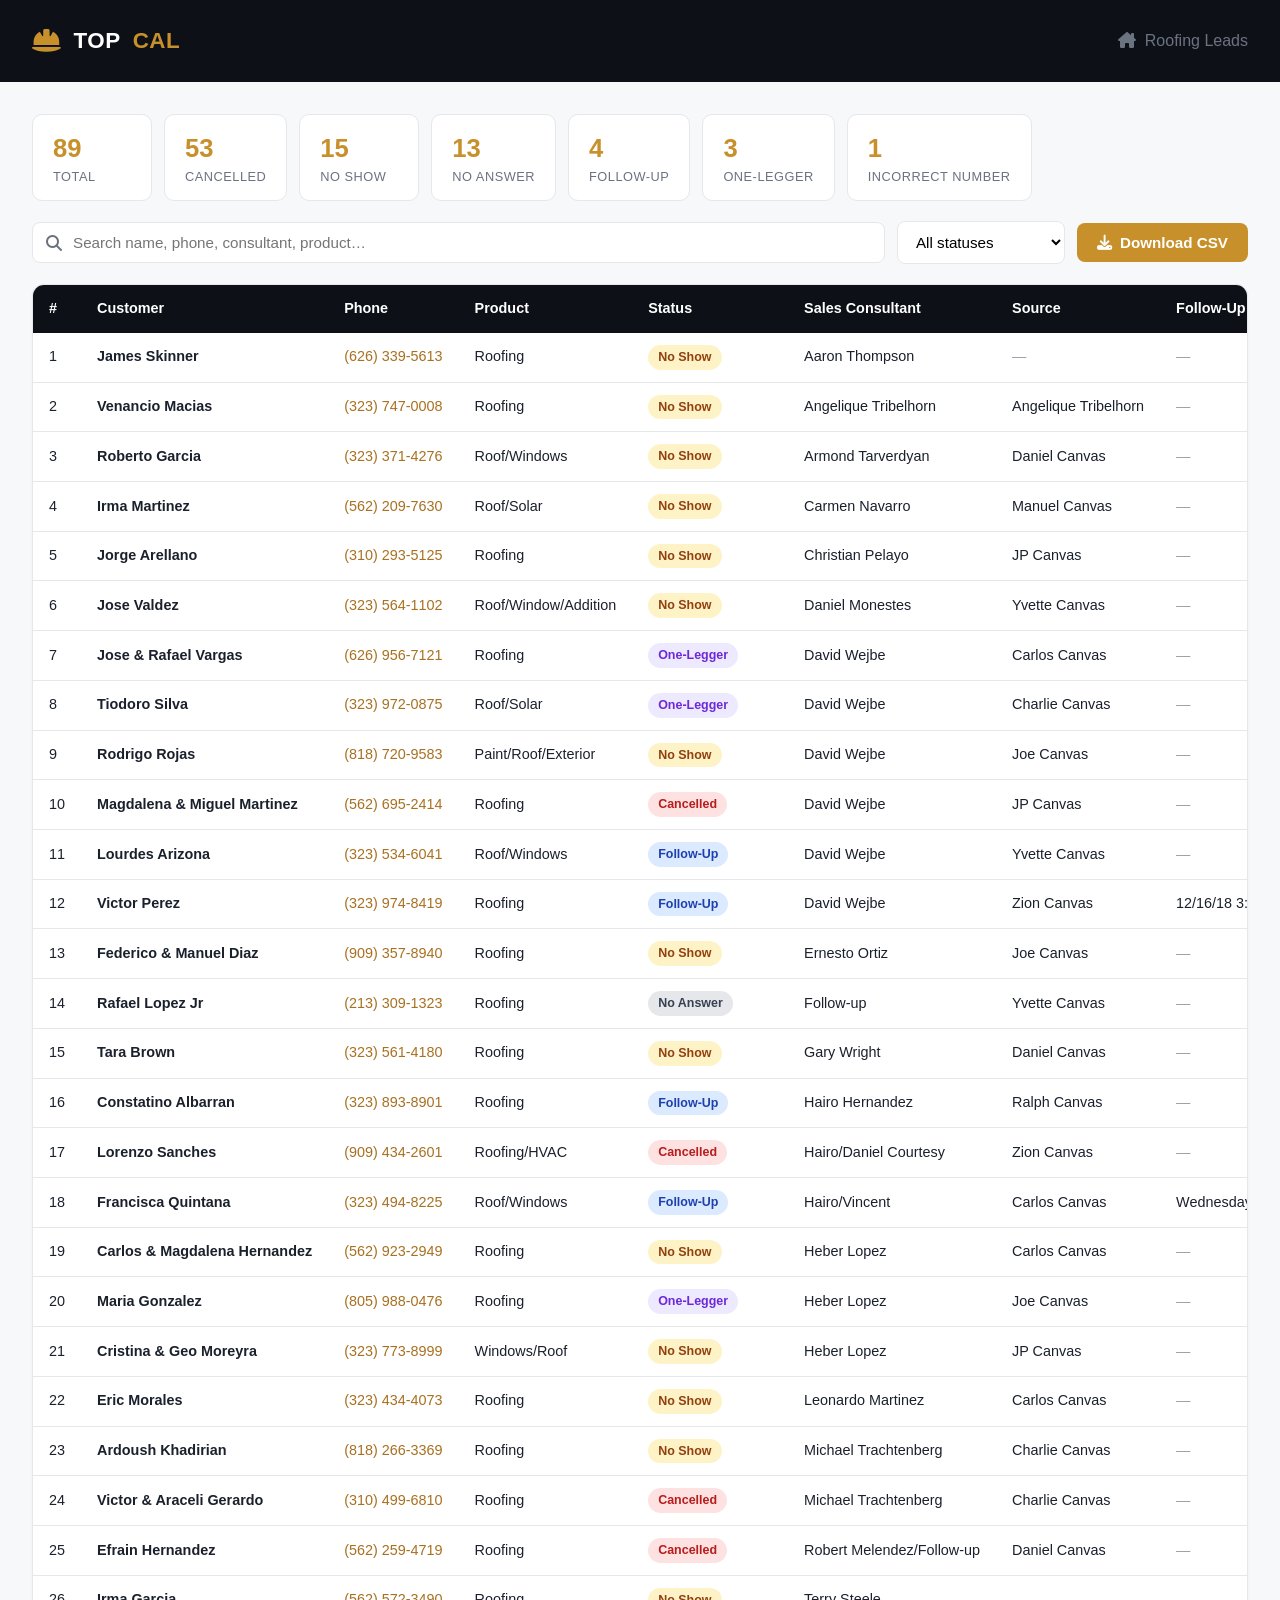
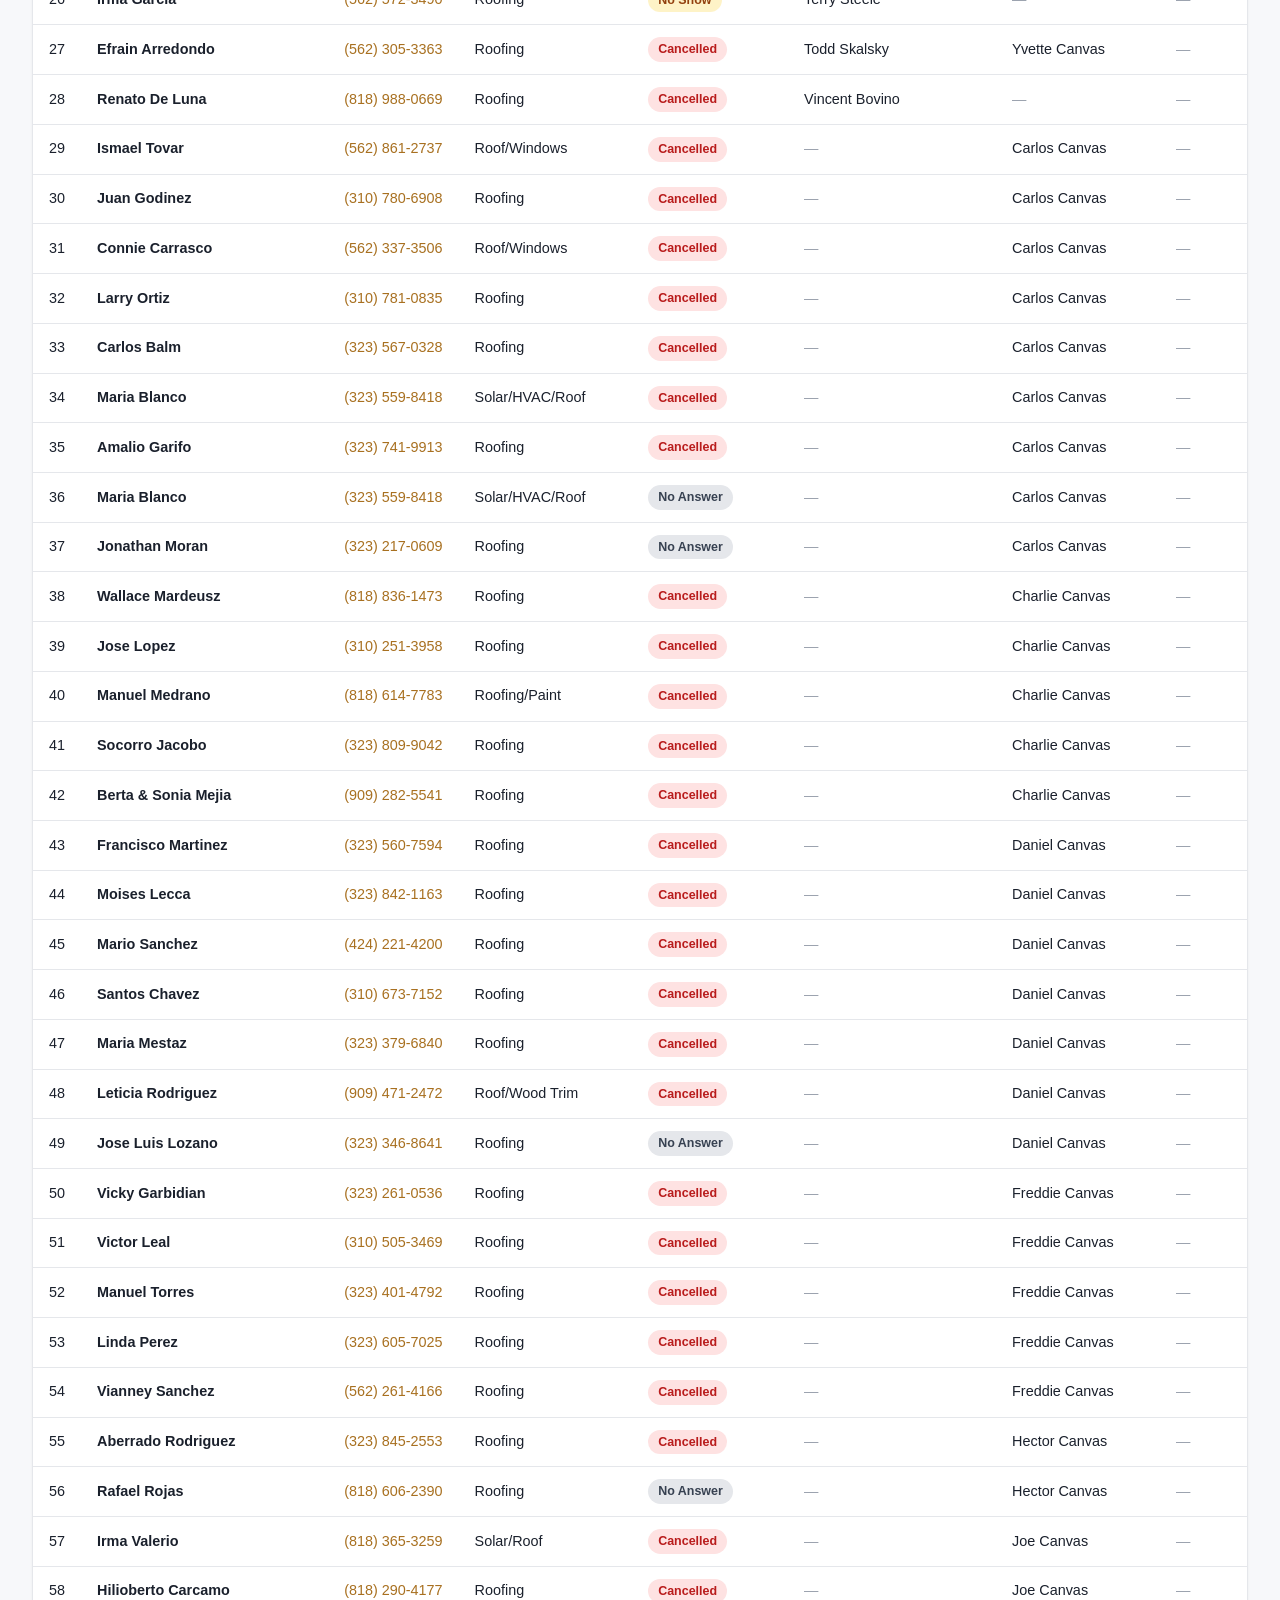
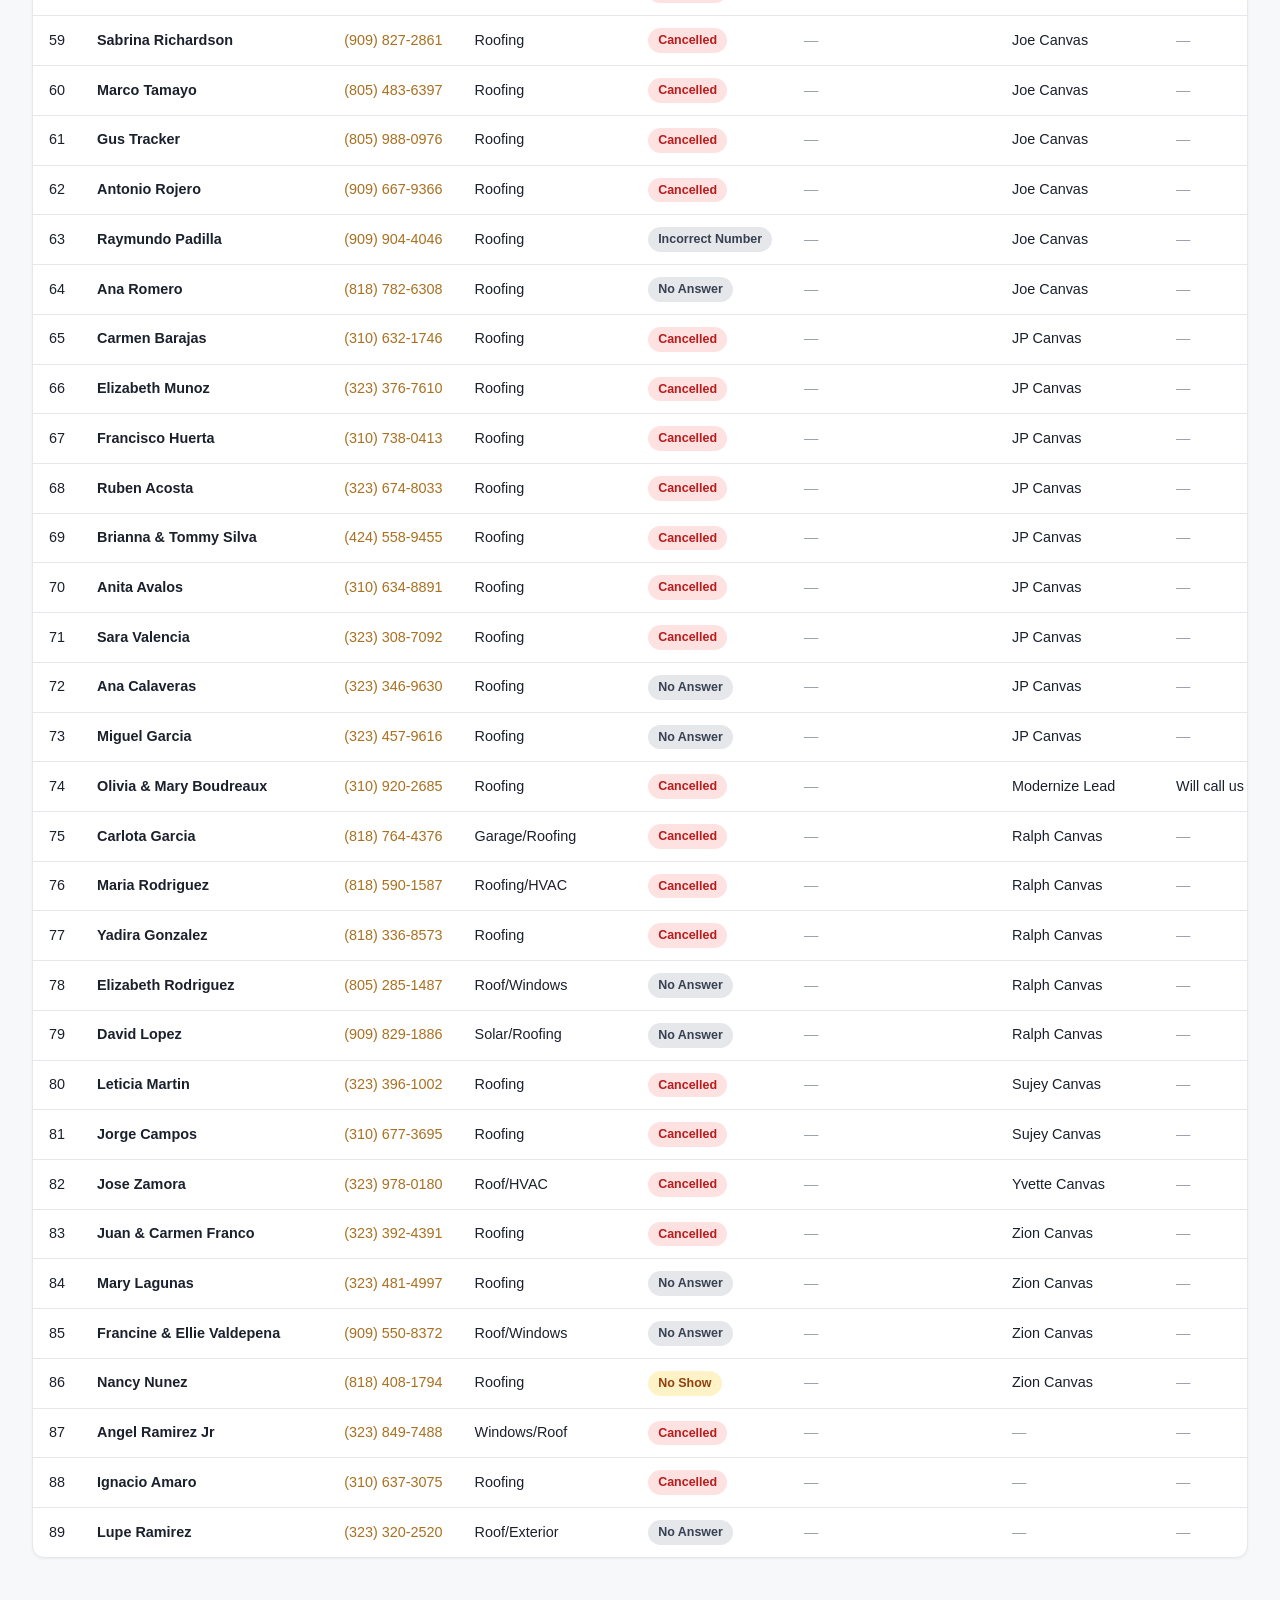
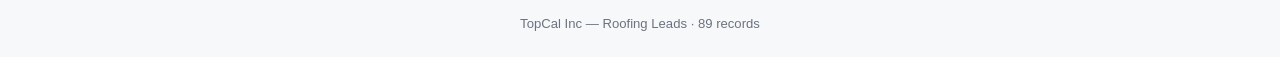
<file: roofing-leads.html>
<!DOCTYPE html>
<html lang="en">
<head>
    <meta charset="UTF-8">
    <meta name="viewport" content="width=device-width, initial-scale=1.0">
    <meta name="robots" content="noindex, nofollow">
    <title>TopCal Inc | Roofing Leads</title>
    <link rel="stylesheet" href="https://cdn.jsdelivr.net/npm/@fortawesome/fontawesome-free@6.4.0/css/all.min.css">
    <style>
        :root{
            --primary:#C8902A; --primary-dark:#A87020; --primary-light:#E8B050;
            --dark:#0D1117; --mid:#2D3748; --light-bg:#F7F8FA;
            --text:#1A202C; --text-muted:#6B7280; --border:#E5E7EB; --white:#FFFFFF;
        }
        *{margin:0;padding:0;box-sizing:border-box;}
        body{font-family:'Inter',-apple-system,BlinkMacSystemFont,'Segoe UI',sans-serif;background:var(--light-bg);color:var(--text);line-height:1.5;}
        header{background:var(--dark);color:var(--white);padding:24px 32px;display:flex;align-items:center;justify-content:space-between;flex-wrap:wrap;gap:16px;}
        .brand{display:flex;align-items:center;gap:12px;font-weight:800;font-size:1.4rem;letter-spacing:.5px;}
        .brand .top{color:var(--white);} .brand .cal{color:var(--primary);}
        .brand i{color:var(--primary);font-size:1.6rem;}
        header h1{font-size:1rem;font-weight:500;color:var(--text-muted);}
        .wrap{max-width:1280px;margin:0 auto;padding:32px;}
        .toolbar{display:flex;flex-wrap:wrap;gap:12px;align-items:center;margin-bottom:20px;}
        .search{flex:1;min-width:220px;position:relative;}
        .search i{position:absolute;left:14px;top:50%;transform:translateY(-50%);color:var(--text-muted);}
        .search input{width:100%;padding:11px 14px 11px 40px;border:1px solid var(--border);border-radius:8px;font-size:.95rem;background:var(--white);}
        .search input:focus{outline:none;border-color:var(--primary);box-shadow:0 0 0 3px rgba(200,144,42,.15);}
        select{padding:11px 14px;border:1px solid var(--border);border-radius:8px;font-size:.95rem;background:var(--white);cursor:pointer;}
        .btn{display:inline-flex;align-items:center;gap:8px;padding:11px 20px;border:none;border-radius:8px;font-size:.95rem;font-weight:600;cursor:pointer;text-decoration:none;transition:background .2s;}
        .btn-primary{background:var(--primary);color:var(--white);}
        .btn-primary:hover{background:var(--primary-dark);}
        .stats{display:flex;flex-wrap:wrap;gap:12px;margin-bottom:20px;}
        .stat{background:var(--white);border:1px solid var(--border);border-radius:10px;padding:14px 20px;min-width:120px;}
        .stat .num{font-size:1.6rem;font-weight:800;color:var(--primary);}
        .stat .lbl{font-size:.8rem;color:var(--text-muted);text-transform:uppercase;letter-spacing:.5px;}
        .table-card{background:var(--white);border:1px solid var(--border);border-radius:12px;overflow:hidden;box-shadow:0 1px 3px rgba(0,0,0,.05);}
        .table-scroll{overflow-x:auto;}
        table{width:100%;border-collapse:collapse;font-size:.9rem;}
        thead th{background:var(--dark);color:var(--white);text-align:left;padding:13px 16px;font-weight:600;white-space:nowrap;position:sticky;top:0;}
        tbody td{padding:12px 16px;border-bottom:1px solid var(--border);white-space:nowrap;}
        tbody tr:hover{background:#FBF7EF;}
        tbody tr:last-child td{border-bottom:none;}
        a.tel{color:var(--primary-dark);text-decoration:none;font-weight:500;}
        a.tel:hover{text-decoration:underline;}
        .badge{display:inline-block;padding:3px 10px;border-radius:999px;font-size:.78rem;font-weight:600;}
        .b-cancelled{background:#FEE2E2;color:#B91C1C;}
        .b-noshow{background:#FEF3C7;color:#92400E;}
        .b-noanswer{background:#E5E7EB;color:#374151;}
        .b-followup{background:#DBEAFE;color:#1E40AF;}
        .b-onelegger{background:#EDE9FE;color:#6D28D9;}
        .b-other{background:#E5E7EB;color:#374151;}
        .empty{padding:40px;text-align:center;color:var(--text-muted);}
        footer{text-align:center;color:var(--text-muted);font-size:.82rem;padding:24px;}
        @media(max-width:640px){.wrap{padding:16px;}header{padding:18px 16px;}}
    </style>
</head>
<body>
    <header>
        <div class="brand"><i class="fas fa-helmet-safety"></i><span class="top">TOP</span><span class="cal">CAL</span></div>
        <h1><i class="fas fa-house-chimney"></i>&nbsp; Roofing Leads</h1>
    </header>

    <div class="wrap">
        <div class="stats" id="stats"></div>

        <div class="toolbar">
            <div class="search">
                <i class="fas fa-magnifying-glass"></i>
                <input type="text" id="search" placeholder="Search name, phone, consultant, product…">
            </div>
            <select id="statusFilter">
                <option value="">All statuses</option>
            </select>
            <button class="btn btn-primary" id="download"><i class="fas fa-download"></i> Download CSV</button>
        </div>

        <div class="table-card">
            <div class="table-scroll">
                <table>
                    <thead>
                        <tr>
                            <th>#</th><th>Customer</th><th>Phone</th><th>Product</th>
                            <th>Status</th><th>Sales Consultant</th><th>Source</th><th>Follow-Up</th>
                        </tr>
                    </thead>
                    <tbody id="tbody"></tbody>
                </table>
            </div>
        </div>
        <div class="empty" id="empty" style="display:none;">No leads match your search.</div>
    </div>

    <footer>TopCal Inc — Roofing Leads &middot; <span id="count"></span> records</footer>

    <script>
    // ---- Embedded data (89 roofing leads) ----
    const CSV = `Source,Sales Consultant,Customer Name,Customer Phone,Status,Project Status,Product,Sold Amount,Follow Up Date,Follow Up Time
,Aaron Thompson,James Skinner,(626) 339-5613,No Show,,Roofing,,,
Angelique Tribelhorn,Angelique Tribelhorn,Venancio Macias,(323) 747-0008,No Show,,Roofing,,,
Daniel Canvas,Armond Tarverdyan,Roberto Garcia,(323) 371-4276,No Show,,Roof/Windows,,,
Manuel Canvas,Carmen Navarro,Irma Martinez,(562) 209-7630,No Show,,Roof/Solar,,,
JP Canvas,Christian Pelayo,Jorge Arellano,(310) 293-5125,No Show,,Roofing,,,
Yvette Canvas,Daniel Monestes,Jose Valdez,(323) 564-1102,No Show,,Roof/Window/Addition,,,
Carlos Canvas,David Wejbe,Jose & Rafael Vargas,(626) 956-7121,One-Legger,,Roofing,,,
Charlie Canvas,David Wejbe,Tiodoro Silva,(323) 972-0875,One-Legger,,Roof/Solar,,,
Joe Canvas,David Wejbe,Rodrigo Rojas,(818) 720-9583,No Show,,Paint/Roof/Exterior,,,
JP Canvas,David Wejbe,Magdalena & Miguel Martinez,(562) 695-2414,Cancelled,,Roofing,,,
Yvette Canvas,David Wejbe,Lourdes Arizona,(323) 534-6041,Follow-Up,,Roof/Windows,,,
Zion Canvas,David Wejbe,Victor Perez,(323) 974-8419,Follow-Up,,Roofing,,12/16/18,3:00 PM
Joe Canvas,Ernesto Ortiz,Federico & Manuel Diaz,(909) 357-8940,No Show,,Roofing,,,
Yvette Canvas,Follow-up,Rafael Lopez Jr,(213) 309-1323,No Answer,,Roofing,,,
Daniel Canvas,Gary Wright,Tara Brown,(323) 561-4180,No Show,,Roofing,,,
Ralph Canvas,Hairo Hernandez,Constatino Albarran,(323) 893-8901,Follow-Up,,Roofing,,,
Zion Canvas,Hairo/Daniel Courtesy,Lorenzo Sanches,(909) 434-2601,Cancelled,,Roofing/HVAC,,,
Carlos Canvas,Hairo/Vincent,Francisca Quintana,(323) 494-8225,Follow-Up,,Roof/Windows,,Wednesday,
Carlos Canvas,Heber Lopez,Carlos & Magdalena Hernandez,(562) 923-2949,No Show,,Roofing,,,
Joe Canvas,Heber Lopez,Maria Gonzalez,(805) 988-0476,One-Legger,,Roofing,,,
JP Canvas,Heber Lopez,Cristina & Geo Moreyra,(323) 773-8999,No Show,,Windows/Roof,,,
Carlos Canvas,Leonardo Martinez,Eric Morales,(323) 434-4073,No Show,,Roofing,,,
Charlie Canvas,Michael Trachtenberg,Ardoush Khadirian,(818) 266-3369,No Show,,Roofing,,,
Charlie Canvas,Michael Trachtenberg,Victor & Araceli Gerardo,(310) 499-6810,Cancelled,,Roofing,,,
Daniel Canvas,Robert Melendez/Follow-up,Efrain Hernandez,(562) 259-4719,Cancelled,,Roofing,,,
,Terry Steele,Irma Garcia,(562) 572-3490,No Show,,Roofing,,,
Yvette Canvas,Todd Skalsky,Efrain Arredondo,(562) 305-3363,Cancelled,,Roofing,,,
,Vincent Bovino,Renato De Luna,(818) 988-0669,Cancelled,,Roofing,,,
Carlos Canvas,,Ismael Tovar,(562) 861-2737,Cancelled,,Roof/Windows,,,
Carlos Canvas,,Juan Godinez,(310) 780-6908,Cancelled,,Roofing,,,
Carlos Canvas,,Connie Carrasco,(562) 337-3506,Cancelled,,Roof/Windows,,,
Carlos Canvas,,Larry Ortiz,(310) 781-0835,Cancelled,,Roofing,,,
Carlos Canvas,,Carlos Balm,(323) 567-0328,Cancelled,,Roofing,,,
Carlos Canvas,,Maria Blanco,(323) 559-8418,Cancelled,,Solar/HVAC/Roof,,,
Carlos Canvas,,Amalio Garifo,(323) 741-9913,Cancelled,,Roofing,,,
Carlos Canvas,,Maria Blanco,(323) 559-8418,No Answer,,Solar/HVAC/Roof,,,
Carlos Canvas,,Jonathan Moran,(323) 217-0609,No Answer,,Roofing,,,
Charlie Canvas,,Wallace Mardeusz,(818) 836-1473,Cancelled,,Roofing,,,
Charlie Canvas,,Jose Lopez,(310) 251-3958,Cancelled,,Roofing,,,
Charlie Canvas,,Manuel Medrano,(818) 614-7783,Cancelled,,Roofing/Paint,,,
Charlie Canvas,,Socorro Jacobo,(323) 809-9042,Cancelled,,Roofing,,,
Charlie Canvas,,Berta & Sonia Mejia,(909) 282-5541,Cancelled,,Roofing,,,
Daniel Canvas,,Francisco Martinez,(323) 560-7594,Cancelled,,Roofing,,,
Daniel Canvas,,Moises Lecca,(323) 842-1163,Cancelled,,Roofing,,,
Daniel Canvas,,Mario Sanchez,(424) 221-4200,Cancelled,,Roofing,,,
Daniel Canvas,,Santos Chavez,(310) 673-7152,Cancelled,,Roofing,,,
Daniel Canvas,,Maria Mestaz,(323) 379-6840,Cancelled,,Roofing,,,
Daniel Canvas,,Leticia Rodriguez,(909) 471-2472,Cancelled,,Roof/Wood Trim,,,
Daniel Canvas,,Jose Luis Lozano,(323) 346-8641,No Answer,,Roofing,,,
Freddie Canvas,,Vicky Garbidian,(323) 261-0536,Cancelled,,Roofing,,,
Freddie Canvas,,Victor Leal,(310) 505-3469,Cancelled,,Roofing,,,
Freddie Canvas,,Manuel Torres,(323) 401-4792,Cancelled,,Roofing,,,
Freddie Canvas,,Linda Perez,(323) 605-7025,Cancelled,,Roofing,,,
Freddie Canvas,,Vianney Sanchez,(562) 261-4166,Cancelled,,Roofing,,,
Hector Canvas,,Aberrado Rodriguez,(323) 845-2553,Cancelled,,Roofing,,,
Hector Canvas,,Rafael Rojas,(818) 606-2390,No Answer,,Roofing,,,
Joe Canvas,,Irma Valerio,(818) 365-3259,Cancelled,,Solar/Roof,,,
Joe Canvas,,Hilioberto Carcamo,(818) 290-4177,Cancelled,,Roofing,,,
Joe Canvas,,Sabrina Richardson,(909) 827-2861,Cancelled,,Roofing,,,
Joe Canvas,,Marco Tamayo,(805) 483-6397,Cancelled,,Roofing,,,
Joe Canvas,,Gus Tracker,(805) 988-0976,Cancelled,,Roofing,,,
Joe Canvas,,Antonio Rojero,(909) 667-9366,Cancelled,,Roofing,,,
Joe Canvas,,Raymundo Padilla,(909) 904-4046,Incorrect Number,,Roofing,,,
Joe Canvas,,Ana Romero,(818) 782-6308,No Answer,,Roofing,,,
JP Canvas,,Carmen Barajas,(310) 632-1746,Cancelled,,Roofing,,,
JP Canvas,,Elizabeth Munoz,(323) 376-7610,Cancelled,,Roofing,,,
JP Canvas,,Francisco Huerta,(310) 738-0413,Cancelled,,Roofing,,,
JP Canvas,,Ruben Acosta,(323) 674-8033,Cancelled,,Roofing,,,
JP Canvas,,Brianna & Tommy Silva,(424) 558-9455,Cancelled,,Roofing,,,
JP Canvas,,Anita Avalos,(310) 634-8891,Cancelled,,Roofing,,,
JP Canvas,,Sara Valencia,(323) 308-7092,Cancelled,,Roofing,,,
JP Canvas,,Ana Calaveras,(323) 346-9630,No Answer,,Roofing,,,
JP Canvas,,Miguel Garcia,(323) 457-9616,No Answer,,Roofing,,,
Modernize Lead,,Olivia & Mary Boudreaux,(310) 920-2685,Cancelled,,Roofing,,Will call us when ready,
Ralph Canvas,,Carlota Garcia,(818) 764-4376,Cancelled,,Garage/Roofing,,,
Ralph Canvas,,Maria Rodriguez,(818) 590-1587,Cancelled,,Roofing/HVAC,,,
Ralph Canvas,,Yadira Gonzalez,(818) 336-8573,Cancelled,,Roofing,,,
Ralph Canvas,,Elizabeth Rodriguez,(805) 285-1487,No Answer,,Roof/Windows,,,
Ralph Canvas,,David Lopez,(909) 829-1886,No Answer,,Solar/Roofing,,,
Sujey Canvas,,Leticia Martin,(323) 396-1002,Cancelled,,Roofing,,,
Sujey Canvas,,Jorge Campos,(310) 677-3695,Cancelled,,Roofing,,,
Yvette Canvas,,Jose Zamora,(323) 978-0180,Cancelled,,Roof/HVAC,,,
Zion Canvas,,Juan & Carmen Franco,(323) 392-4391,Cancelled,,Roofing,,,
Zion Canvas,,Mary Lagunas,(323) 481-4997,No Answer,,Roofing,,,
Zion Canvas,,Francine & Ellie Valdepena,(909) 550-8372,No Answer,,Roof/Windows,,,
Zion Canvas,,Nancy Nunez,(818) 408-1794,No Show,,Roofing,,,
,,Angel Ramirez Jr,(323) 849-7488,Cancelled,,Windows/Roof,,,
,,Ignacio Amaro,(310) 637-3075,Cancelled,,Roofing,,,
,,Lupe Ramirez,(323) 320-2520,No Answer,,Roof/Exterior,,,`;

    // ---- Minimal CSV parser (handles quoted fields) ----
    function parseCSV(text){
        const rows=[]; let row=[], field='', q=false;
        for(let i=0;i<text.length;i++){
            const c=text[i];
            if(q){
                if(c==='"'){ if(text[i+1]==='"'){field+='"';i++;} else q=false; }
                else field+=c;
            } else {
                if(c==='"') q=true;
                else if(c===','){ row.push(field); field=''; }
                else if(c==='\n'){ row.push(field); rows.push(row); row=[]; field=''; }
                else if(c==='\r'){}
                else field+=c;
            }
        }
        if(field!==''||row.length){ row.push(field); rows.push(row); }
        return rows;
    }

    const raw=parseCSV(CSV);
    const headers=raw[0];
    const leads=raw.slice(1).map(r=>({
        source:r[0],consultant:r[1],name:r[2],phone:r[3],status:r[4],
        product:r[6],followDate:r[8],followTime:r[9]
    }));

    const badgeClass=s=>{
        const k=s.toLowerCase();
        if(k.includes('cancel'))return'b-cancelled';
        if(k.includes('no show'))return'b-noshow';
        if(k.includes('no answer'))return'b-noanswer';
        if(k.includes('follow'))return'b-followup';
        if(k.includes('legger'))return'b-onelegger';
        return'b-other';
    };
    const esc=s=>(s||'').replace(/[&<>]/g,c=>({'&':'&amp;','<':'&lt;','>':'&gt;'}[c]));

    const tbody=document.getElementById('tbody');
    const empty=document.getElementById('empty');
    const searchEl=document.getElementById('search');
    const statusEl=document.getElementById('statusFilter');

    [...new Set(leads.map(l=>l.status))].sort().forEach(s=>{
        const o=document.createElement('option');o.value=s;o.textContent=s;statusEl.appendChild(o);
    });

    function render(){
        const q=searchEl.value.trim().toLowerCase();
        const sf=statusEl.value;
        const rows=leads.filter(l=>{
            if(sf&&l.status!==sf)return false;
            if(!q)return true;
            return [l.name,l.phone,l.consultant,l.product,l.source].join(' ').toLowerCase().includes(q);
        });
        tbody.innerHTML=rows.map((l,i)=>{
            const fu=[l.followDate,l.followTime].filter(Boolean).join(' ');
            const tel=l.phone?`<a class="tel" href="tel:${l.phone.replace(/[^\d+]/g,'')}">${esc(l.phone)}</a>`:'<span style="color:#9CA3AF">—</span>';
            return `<tr>
                <td>${i+1}</td>
                <td><strong>${esc(l.name)}</strong></td>
                <td>${tel}</td>
                <td>${esc(l.product)}</td>
                <td><span class="badge ${badgeClass(l.status)}">${esc(l.status)}</span></td>
                <td>${esc(l.consultant)||'<span style="color:#9CA3AF">—</span>'}</td>
                <td>${esc(l.source)||'<span style="color:#9CA3AF">—</span>'}</td>
                <td>${esc(fu)||'<span style="color:#9CA3AF">—</span>'}</td>
            </tr>`;
        }).join('');
        empty.style.display=rows.length?'none':'block';
        document.getElementById('count').textContent=rows.length;
        renderStats(rows);
    }

    function renderStats(rows){
        const counts={};
        rows.forEach(l=>counts[l.status]=(counts[l.status]||0)+1);
        const cards=[['Total',rows.length]].concat(Object.entries(counts).sort((a,b)=>b[1]-a[1]));
        document.getElementById('stats').innerHTML=cards.map(([k,v])=>
            `<div class="stat"><div class="num">${v}</div><div class="lbl">${esc(k)}</div></div>`).join('');
    }

    document.getElementById('download').addEventListener('click',()=>{
        const blob=new Blob([CSV],{type:'text/csv;charset=utf-8;'});
        const url=URL.createObjectURL(blob);
        const a=document.createElement('a');
        a.href=url;a.download='topcal-roofing-leads.csv';
        document.body.appendChild(a);a.click();a.remove();
        URL.revokeObjectURL(url);
    });

    searchEl.addEventListener('input',render);
    statusEl.addEventListener('change',render);
    render();
    </script>
</body>
</html>
</file>
